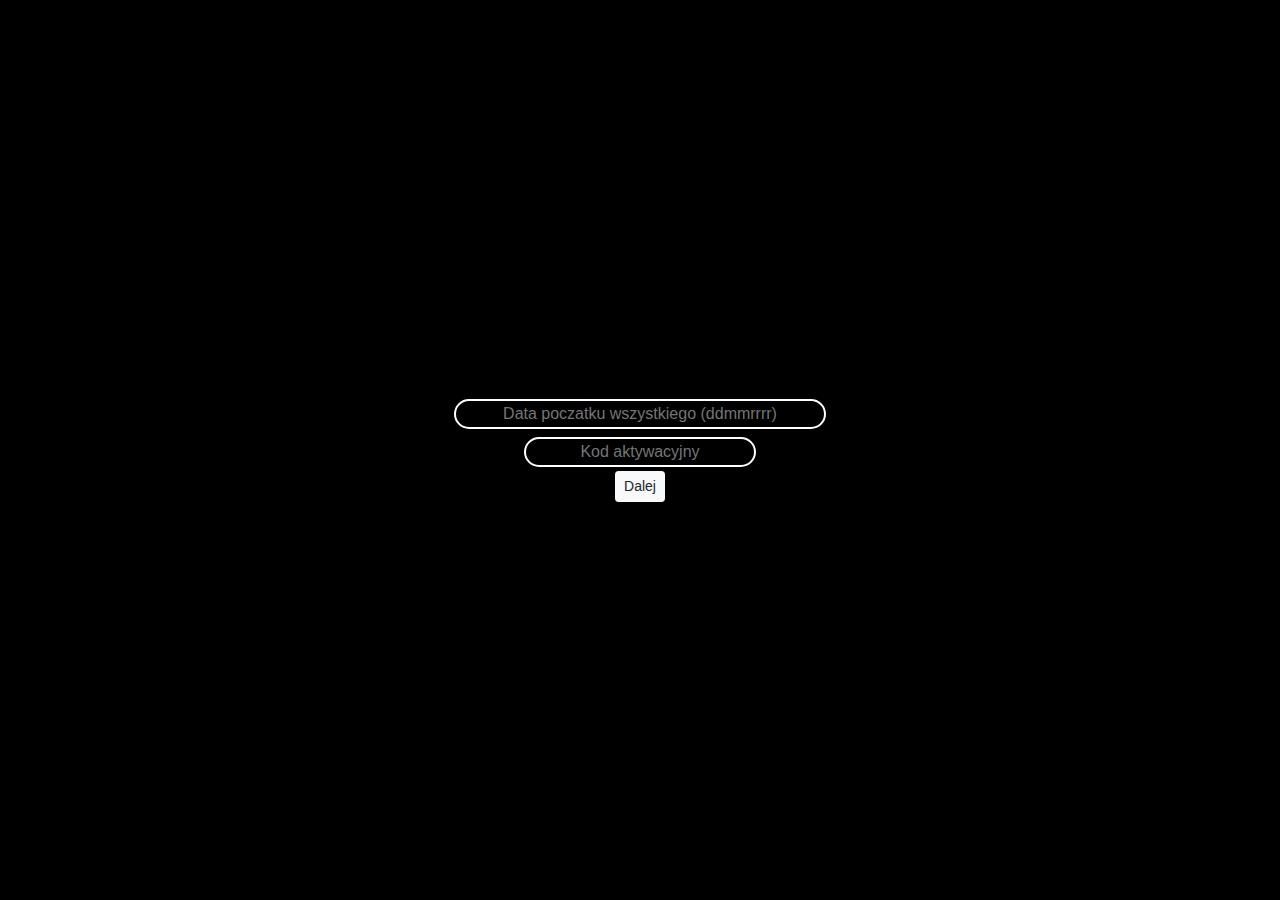
<file: index.html>
<html lang="pl">
<head>
    <meta charset="UTF-8">
    <meta http-equiv="X-UA-Compatible" content="IE=edge">
    <meta name="viewport" content="width=device-width, initial-scale=1.0">
    <link rel="stylesheet" href="./bootstrap.min.css">
    <link rel="stylesheet" href="./styles.css">

    <title>I</title>
</head>
<body>
    <div class="container h-100">
        <div class="row h-100 justify-content-center align-items-center">
                <div class="col-6">
                    <div class="row justify-content-center">
                        <input type="text" class="col-8 bg-transparent text-center text-white" id="password" placeholder="Data poczatku wszystkiego (ddmmrrrr)">
                    </div>
                    <div class="row mt-2 justify-content-center">
                        <input type="password" class="col-5 bg-transparent text-center text-white" id="code" placeholder="Kod aktywacyjny">
                    </div>
                    <div class="row mt-1 justify-content-center">
                        <button onclick="validateDate()" type="button" class="btn btn-light btn-sm">Dalej</button>
                    </div>
                </div>
        </div>
    </div>

    <script src="./sweetalert2/dist/sweetalert2.all.min.js"></script>
    <script>
        var invalidEnteranceAmount = 0;
        function validateDate() { 
            let input = document.getElementById("password");
            let code = document.getElementById("code");
            if(input.value == "04052020" && code.value == "r6xbnPhfanYVLZ")
            {   
                Swal.fire({
                    icon: 'success',
                    title: 'Bingo!',   
                    text: 'Jeszcze jedno...',
                    confirmButtonText: 'Przejdź dalej'
                }).then((result) => {
                    if (result.isConfirmed) {
                            window.location.replace("./second.html");
                        }
                    })
            }
            else
            {
                invalidEnteranceAmount++;
                switch (invalidEnteranceAmount) {
                    case 3:
                        Swal.fire({
                            icon: 'error',
                            title: 'Oops...',
                            text: 'Trzy razy się pomylić, co jest nie tak z Tobą?',
                            confirmButtonText: 'Popraw się!',
                            confirmButtonColor: 'rgba(0,0,0,1)'
                        });
                        break;

                    case 5:
                        Swal.fire({
                            icon: 'error',
                            title: 'To już przesada...',
                            text: '5 razy? Nawet nie próbuj więcej.',
                            confirmButtonText: 'Wstyd!',
                            confirmButtonColor: 'rgba(0,0,0,1)'
                        });
                        break;
                
                    
                    default:
                        Swal.fire({
                            icon: 'error',
                            title: 'Niepoprawny kod',
                            text: 'Nie pamiętasz, naprawdę? Przykro mi...',
                            confirmButtonText: 'Jeszcze raz!',
                            confirmButtonColor: 'rgba(0,0,0,1)'
                        });
                        break;
                }
            }
        }
    </script>
</body>
</html>
</file>
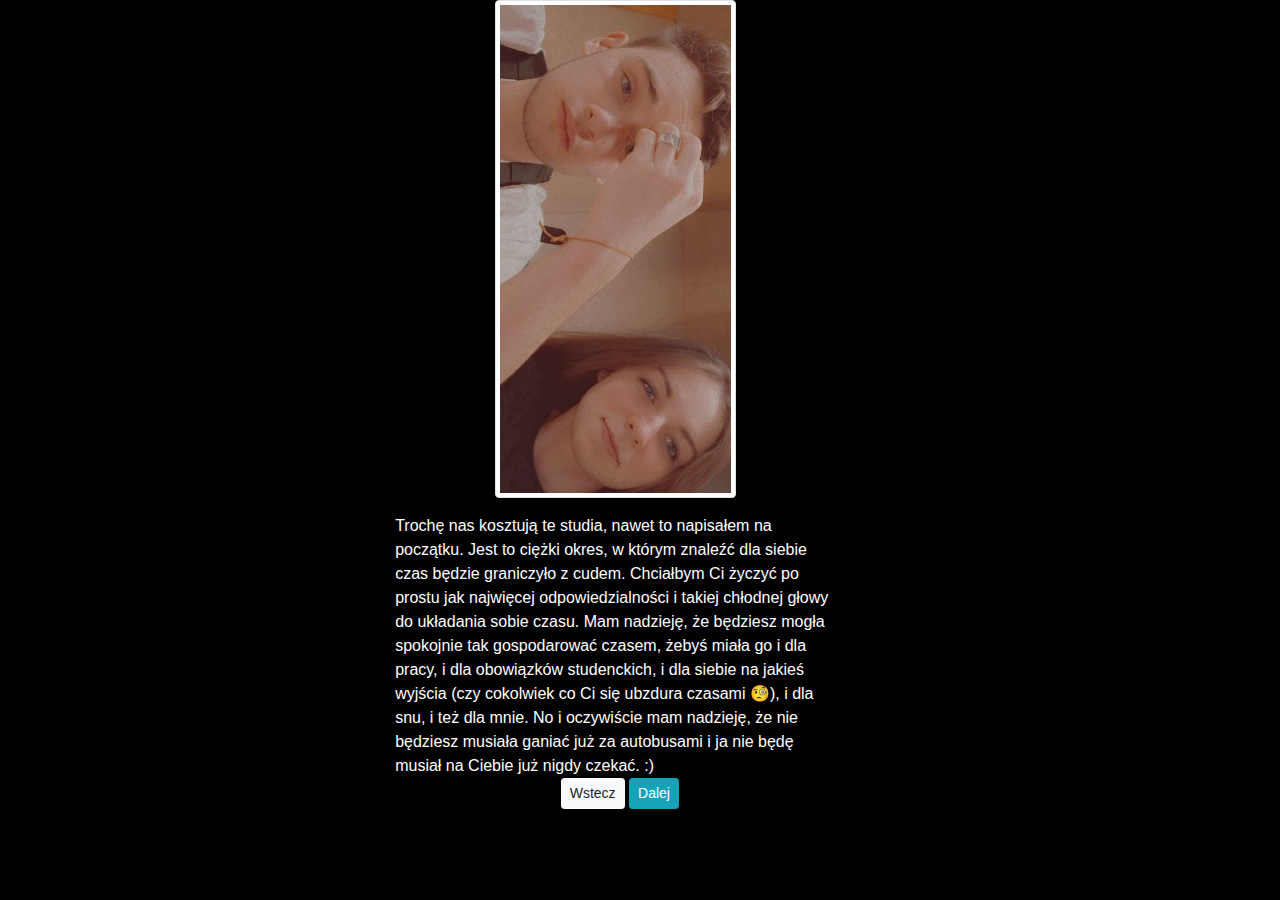
<file: fifth.html>
<html lang="en">
<head>
    <meta charset="UTF-8">
    <meta http-equiv="X-UA-Compatible" content="IE=edge">
    <meta name="viewport" content="width=device-width, initial-scale=1.0">
    <link rel="stylesheet" href="https://maxcdn.bootstrapcdn.com/bootstrap/4.0.0/css/bootstrap.min.css" integrity="sha384-Gn5384xqQ1aoWXA+058RXPxPg6fy4IWvTNh0E263XmFcJlSAwiGgFAW/dAiS6JXm" crossorigin="anonymous">
    <link rel="stylesheet" href="./styles.css">

    <title>V</title>
</head>
<body>
    <div class="container">
        <div class="row justify-content-center align-items-center">
            <div class="col-6">
                <img class="img-fluid rounded img-thumbnail" style="height: 45%; width: 45%; margin-left: 23%;" src="./imgs/third.jpg"/>   
            </div>
        </div>
        <div class="row justify-content-center align-items-center">
            <div class="col-5 mr-5 mt-3 text-white">
                Trochę nas kosztują te studia, nawet to napisałem na początku. Jest to ciężki okres, w którym znaleźć dla siebie czas będzie graniczyło z cudem.
                Chciałbym Ci życzyć po prostu jak najwięcej odpowiedzialności i takiej chłodnej głowy do układania sobie czasu. Mam nadzieję, że będziesz mogła spokojnie tak gospodarować czasem, żebyś
                miała go i dla pracy, i dla obowiązków studenckich, i dla siebie na jakieś wyjścia (czy cokolwiek co Ci się ubzdura czasami 🧐), i dla snu, i też dla 
                mnie. No i oczywiście mam nadzieję, że nie będziesz musiała ganiać już za autobusami i ja nie będę musiał na Ciebie już nigdy czekać. :)
            </div>
        </div>
        <div class="row justify-content-center align-items-center">
            <div class="col-2 text-white">
                <span>
                    <button onclick="previousPage()" type="button" class="btn btn-light btn-sm">Wstecz</button>
                    <button onclick="nextPage()" type="button" class="btn btn-info btn-sm">Dalej</button>
                </span>
            </div>
        </div>
    </div>


    <script>
        function nextPage() {
            window.location.replace("./sixth.html");
        }

        function previousPage() {
            window.location.replace("./fourth.html");
        }
    </script>
</body>
</html>
</file>
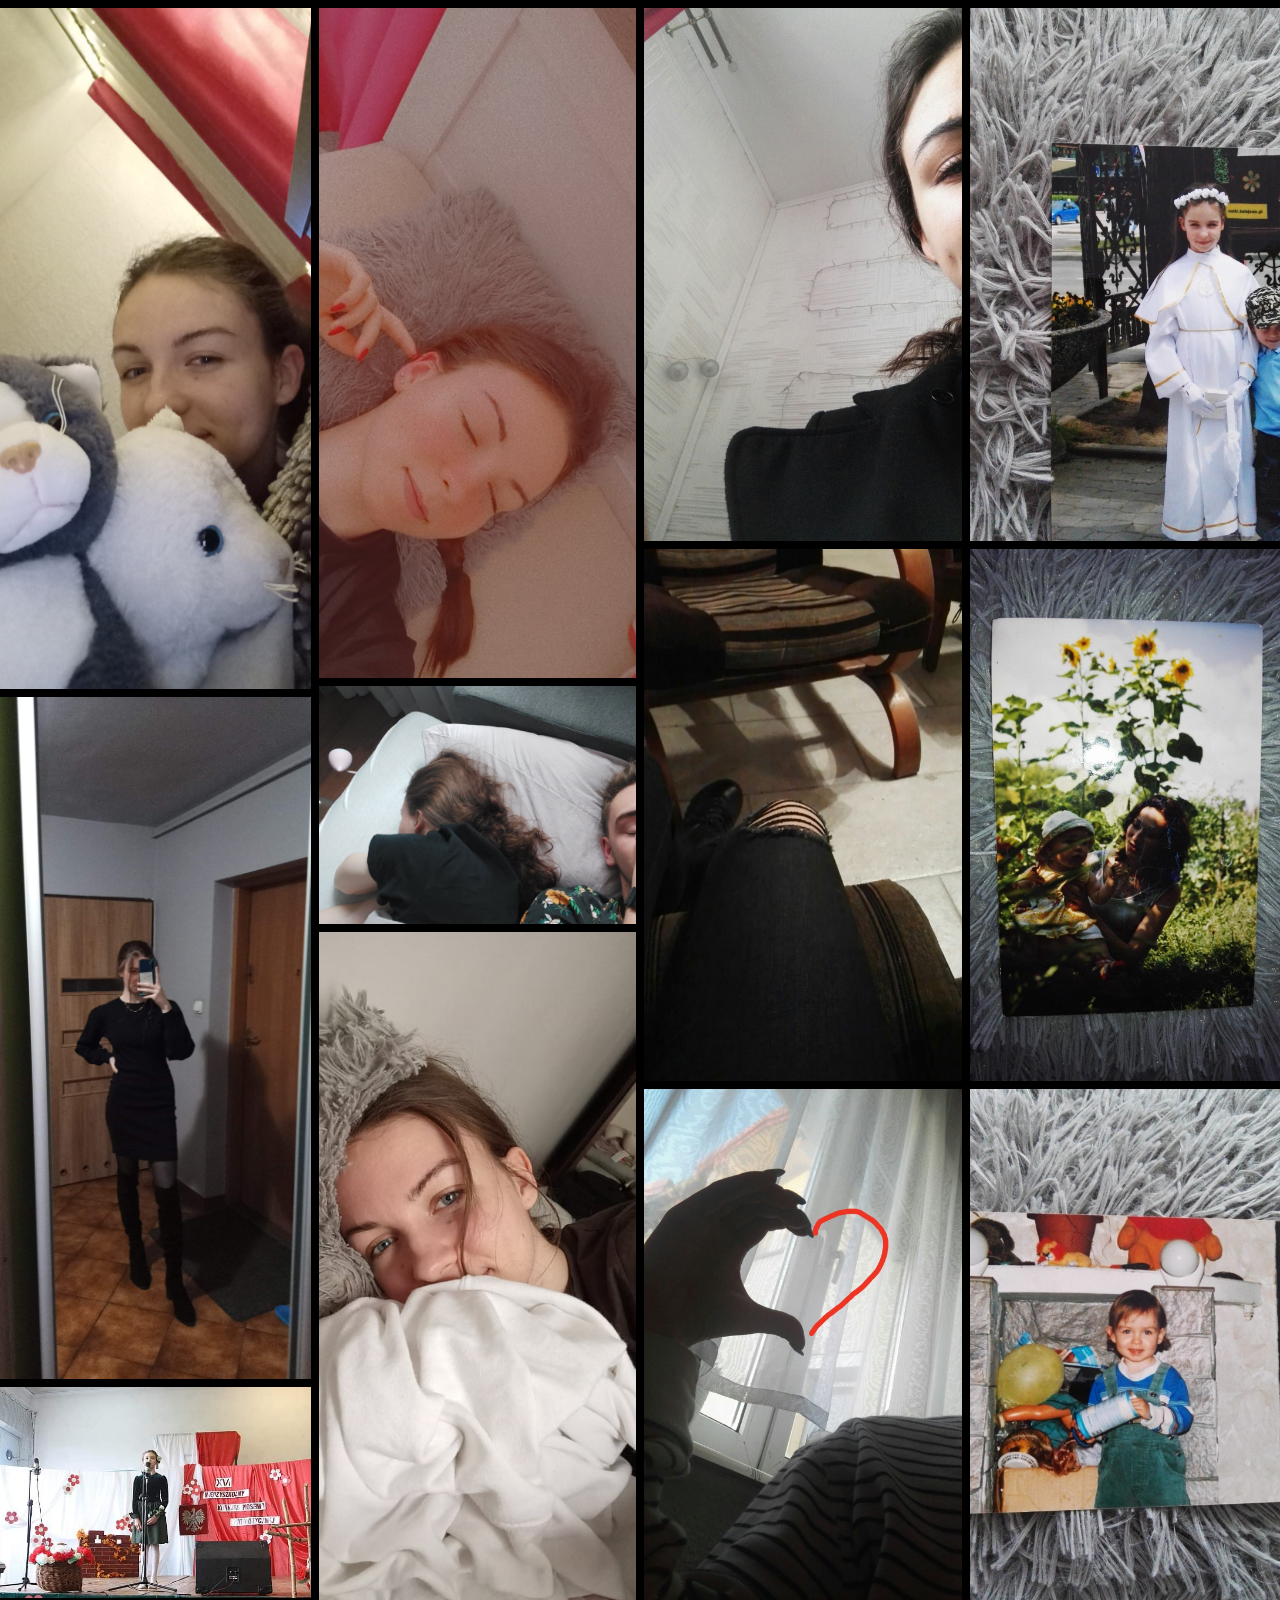
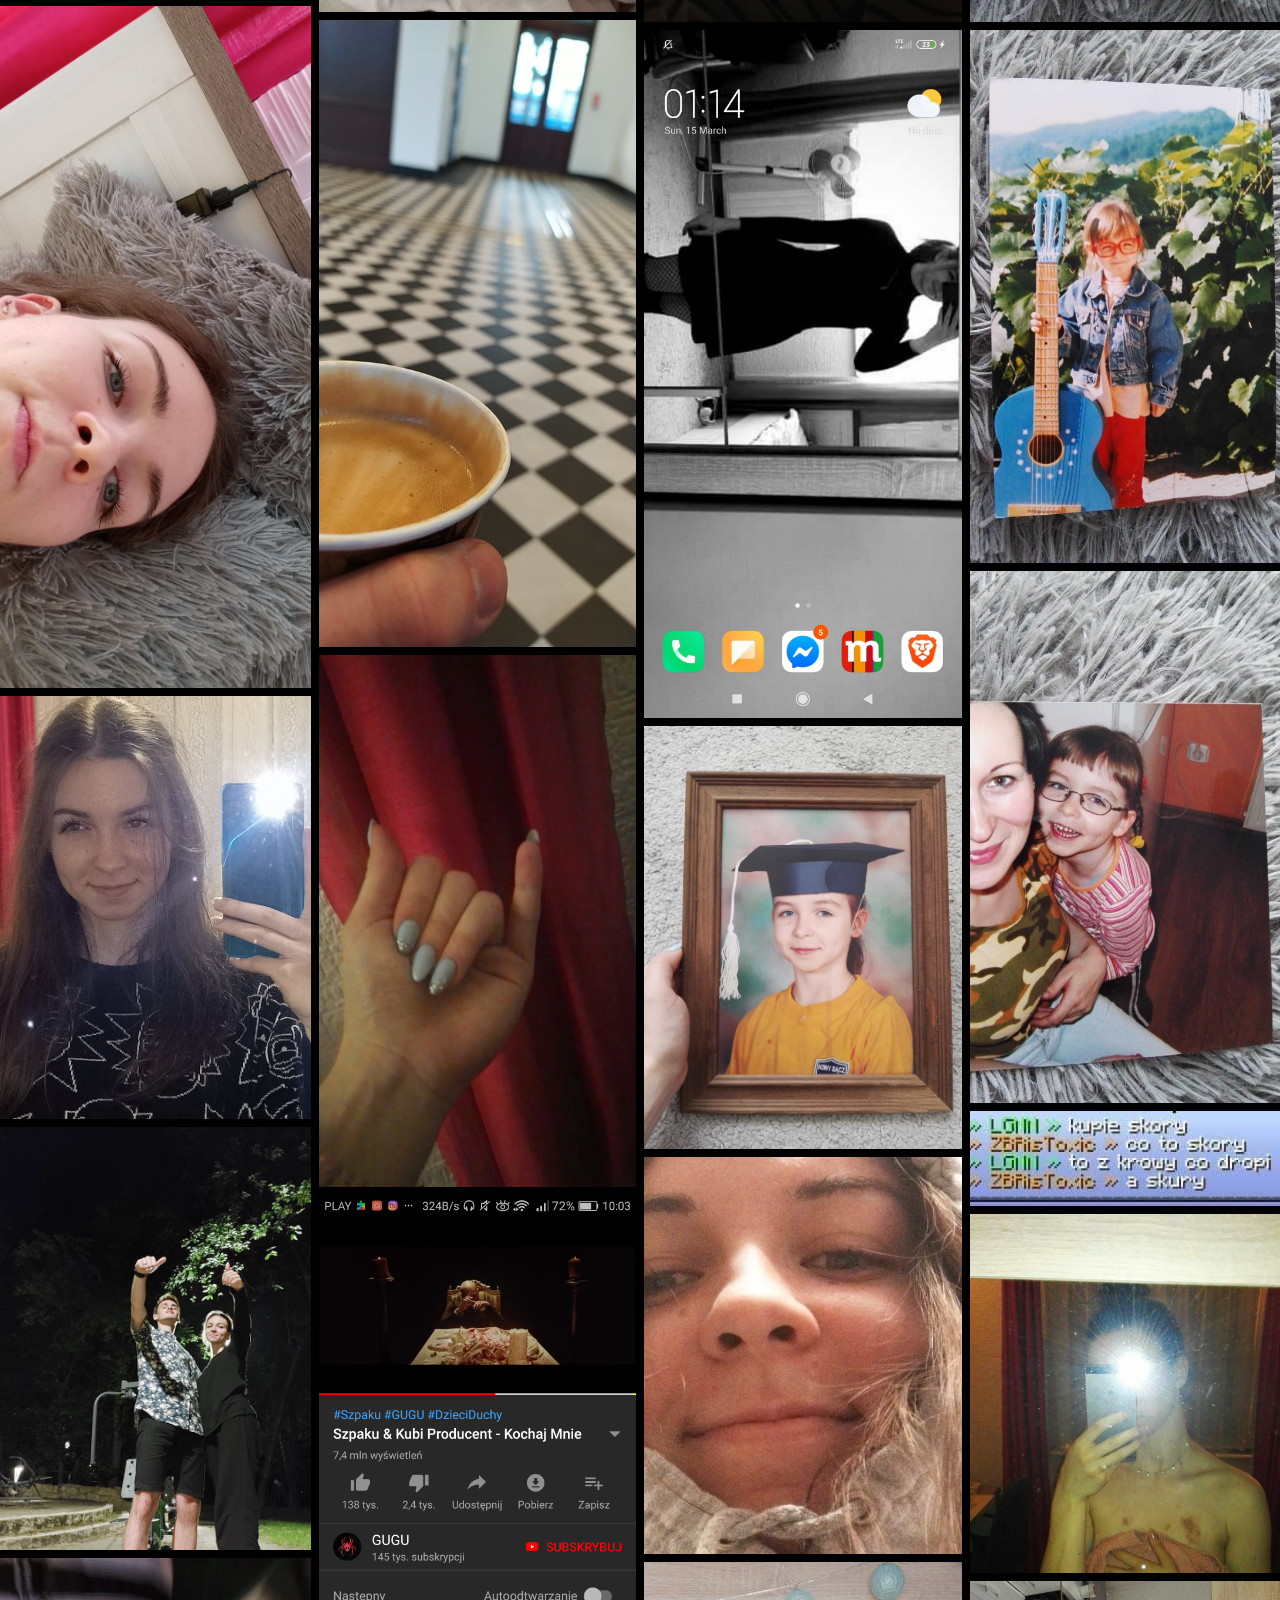
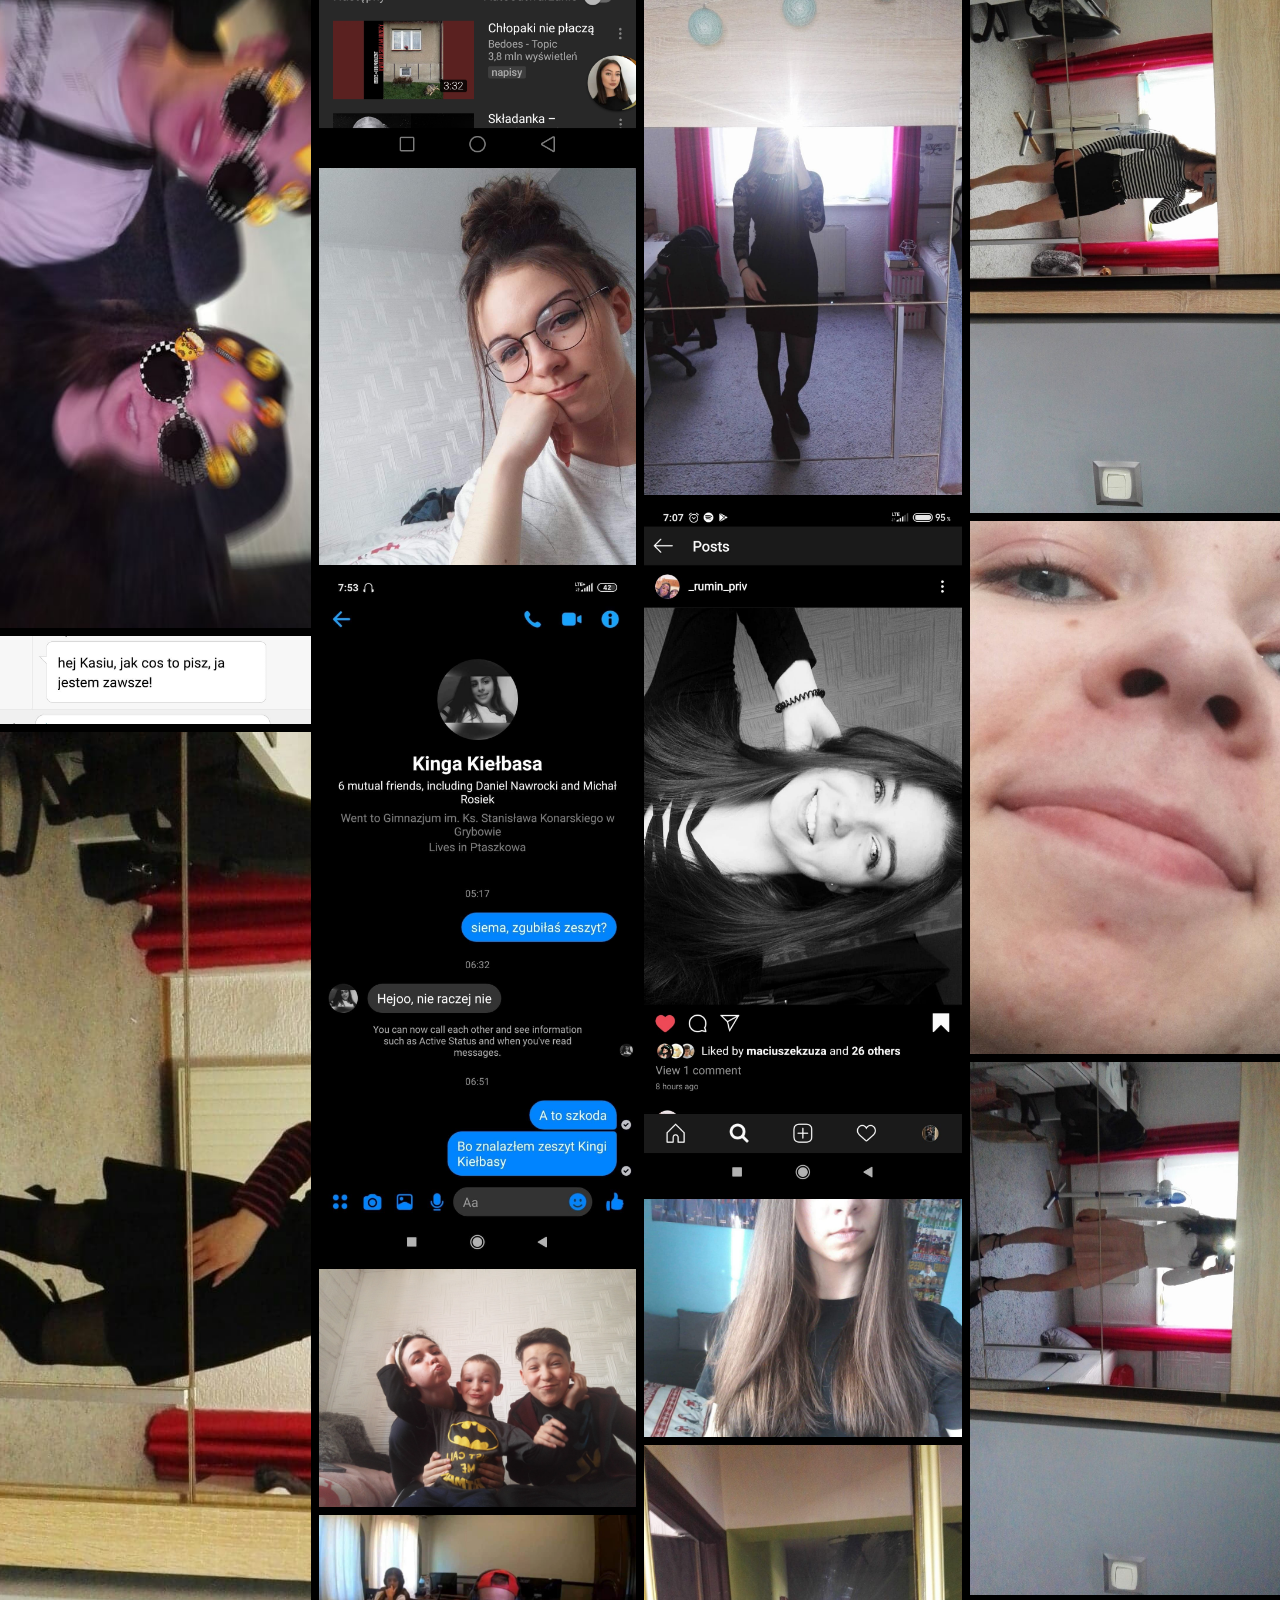
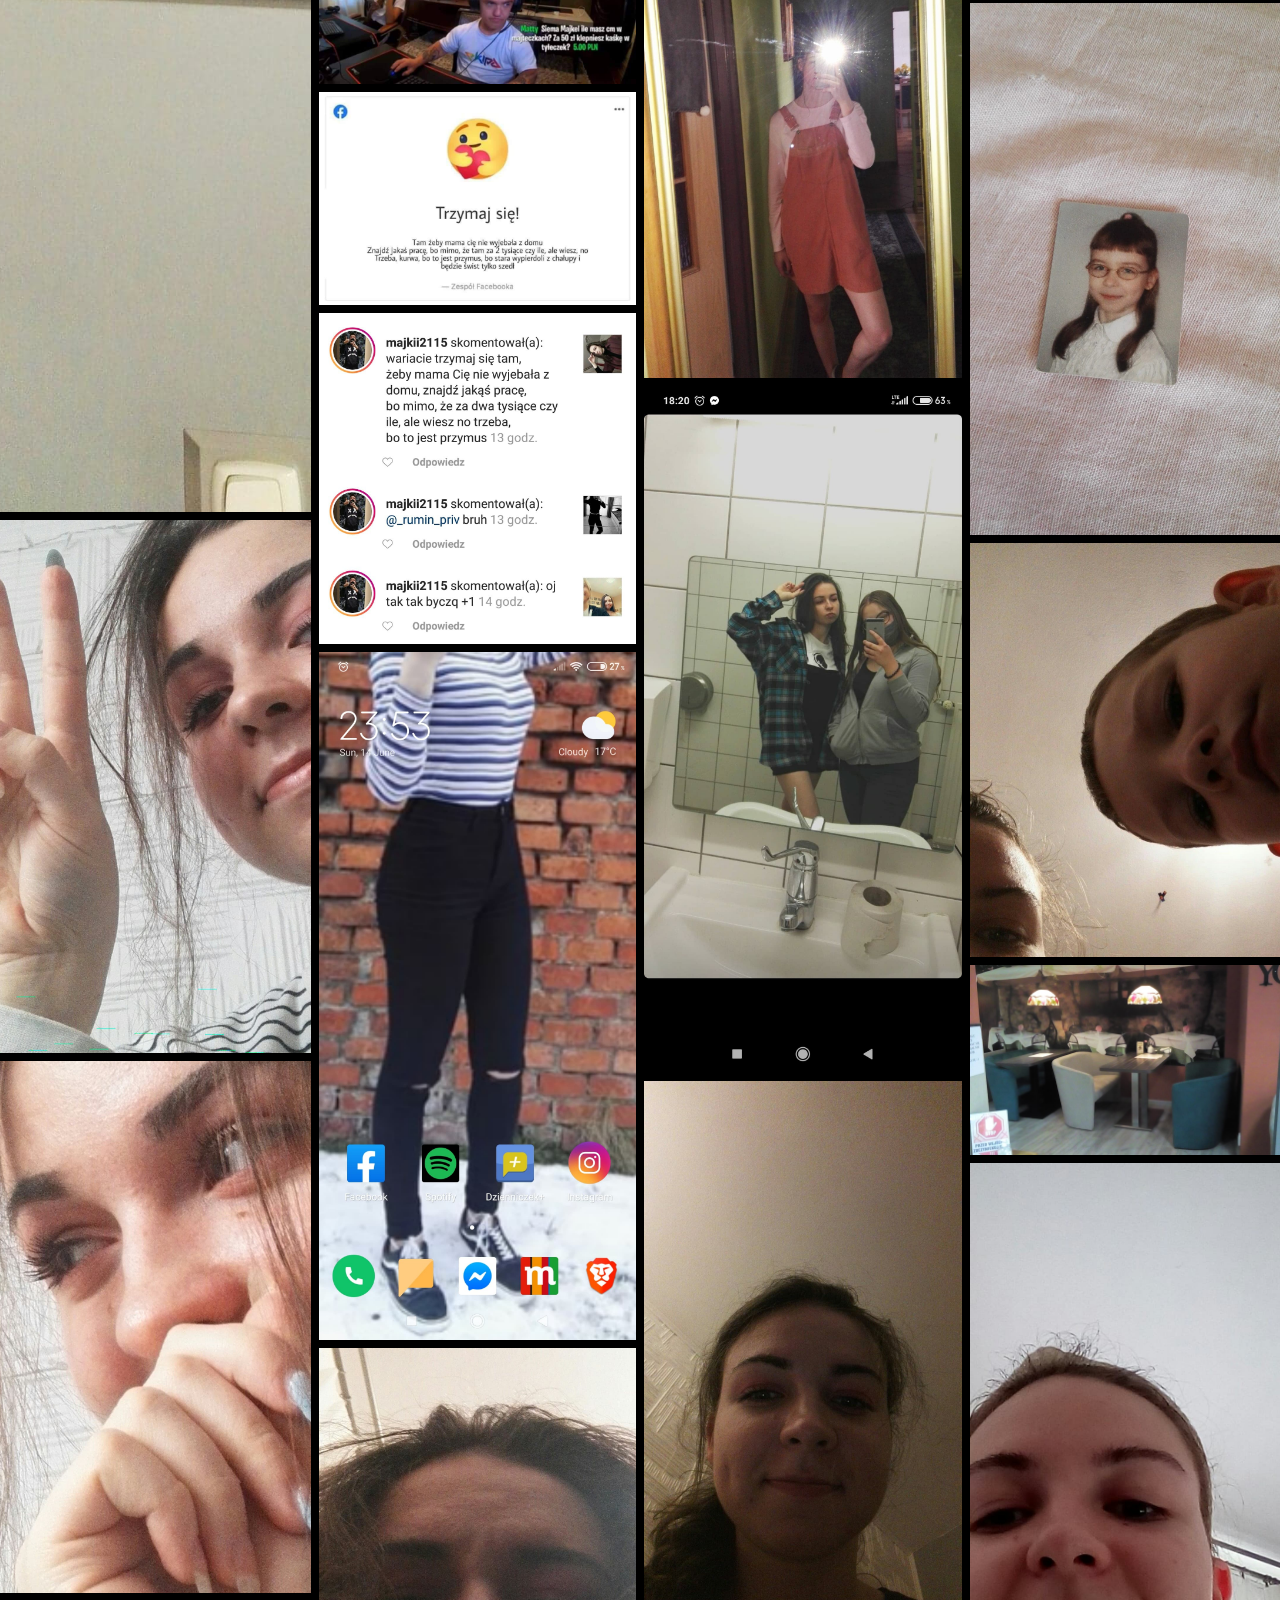
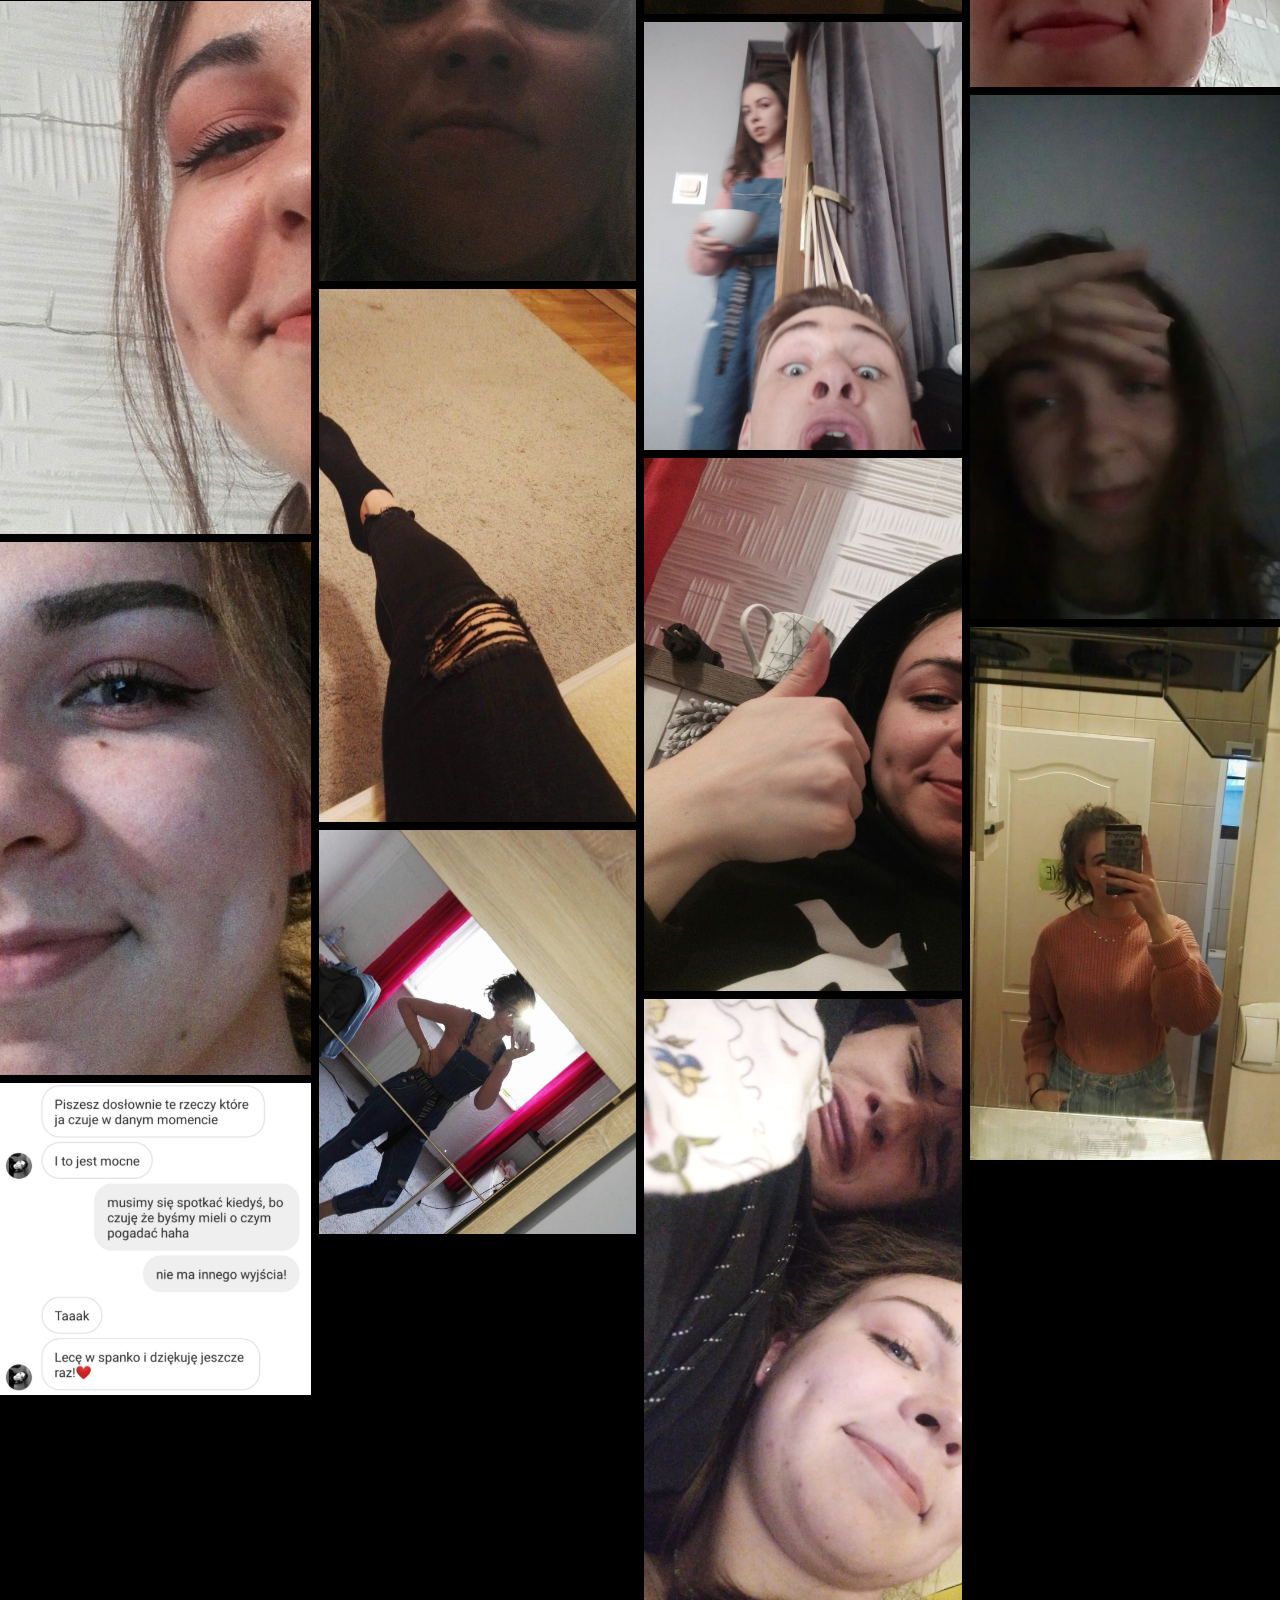
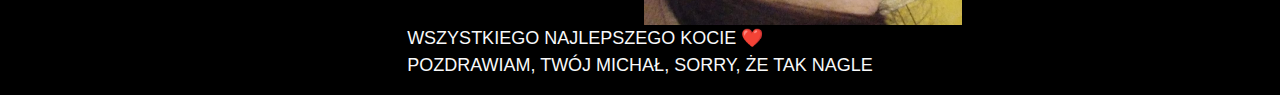
<file: final.html>
<html lang="en">
<head>
    <meta charset="UTF-8">
    <meta http-equiv="X-UA-Compatible" content="IE=edge">
    <meta name="viewport" content="width=device-width, initial-scale=1.0">
    <link rel="stylesheet" href="https://maxcdn.bootstrapcdn.com/bootstrap/4.0.0/css/bootstrap.min.css" integrity="sha384-Gn5384xqQ1aoWXA+058RXPxPg6fy4IWvTNh0E263XmFcJlSAwiGgFAW/dAiS6JXm" crossorigin="anonymous">
    <link rel="stylesheet" href="./styles.css">

    <title>STO LAT SLONECZKO</title>
</head>
<body>
    <div class="row">
        <div class="column">
          <img src="./imgs/1.jpg">
          <img src="./imgs/2.jpg">
          <img src="./imgs/3.jpg">
          <img src="./imgs/4.jpg">
          <img src="./imgs/6.jpg">
          <img src="./imgs/5.jpg">
          <img src="./imgs/7.jpg">
          <img src="./imgs/27.jpg">
          <img src="./imgs/28.jpg">
          <img src="./imgs/29.jpg">
          <img src="./imgs/30.jpg">
          <img src="./imgs/31.jpg">
          <img src="./imgs/32.jpg">
          <img src="./imgs/33.jpg">
        </div>
        <div class="column">
          <img src="./imgs/8.jpg">
          <img src="./imgs/9.jpg">
          <img src="./imgs/10.jpg">
          <img src="./imgs/11.jpg">
          <img src="./imgs/12.jpg">
          <img src="./imgs/13.png">
          <img src="./imgs/36.jpg">
          <img src="./imgs/37.jpg">
          <img src="./imgs/38.jpg">
          <img src="./imgs/39.jpg">
          <img src="./imgs/40.jpg">
          <img src="./imgs/41.jpg">
          <img src="./imgs/42.jpg">
          <img src="./imgs/43.jpg">
          <img src="./imgs/44.jpg">
          <img src="./imgs/45.jpg">
        </div>
        <div class="column">
          <img src="./imgs/14.jpg">
          <img src="./imgs/15.jpg">
          <img src="./imgs/16.jpg">
          <img src="./imgs/17.jpg">
          <img src="./imgs/18.jpg">
          <img src="./imgs/19.jpg">
          <img src="./imgs/20.jpg">
          <img src="./imgs/46.jpg">
          <img src="./imgs/47.jpg">
          <img src="./imgs/48.jpg">
          <img src="./imgs/49.jpg">
          <img src="./imgs/50.jpg">
          <img src="./imgs/51.jpg">
          <img src="./imgs/52.jpg">
          <img src="./imgs/54.jpg">

        </div>
        <div class="column">
            <img src="./imgs/21.jpg">
            <img src="./imgs/22.jpg">
            <img src="./imgs/23.jpg">
            <img src="./imgs/24.jpg">
            <img src="./imgs/25.jpg">
            <img src="./imgs/26.jpg">
            <img src="./imgs/55.jpg">
            <img src="./imgs/56.jpg">
            <img src="./imgs/57.jpg">
            <img src="./imgs/58.jpg">
            <img src="./imgs/59.jpg">
            <img src="./imgs/60.jpg">
            <img src="./imgs/61.jpg">
            <img src="./imgs/62.jpg">
            <img src="./imgs/63.jpg">
            <img src="./imgs/64.jpg">
        </div>
      </div>
      <div class="row justify-content-center align-items-center">
        <p class="text-light" style="font-size: large;">
          WSZYSTKIEGO NAJLEPSZEGO KOCIE ❤️ <br/>
          POZDRAWIAM, TWÓJ MICHAŁ, SORRY, ŻE TAK NAGLE
        </p>
      </div>
</body>
</html>
</file>
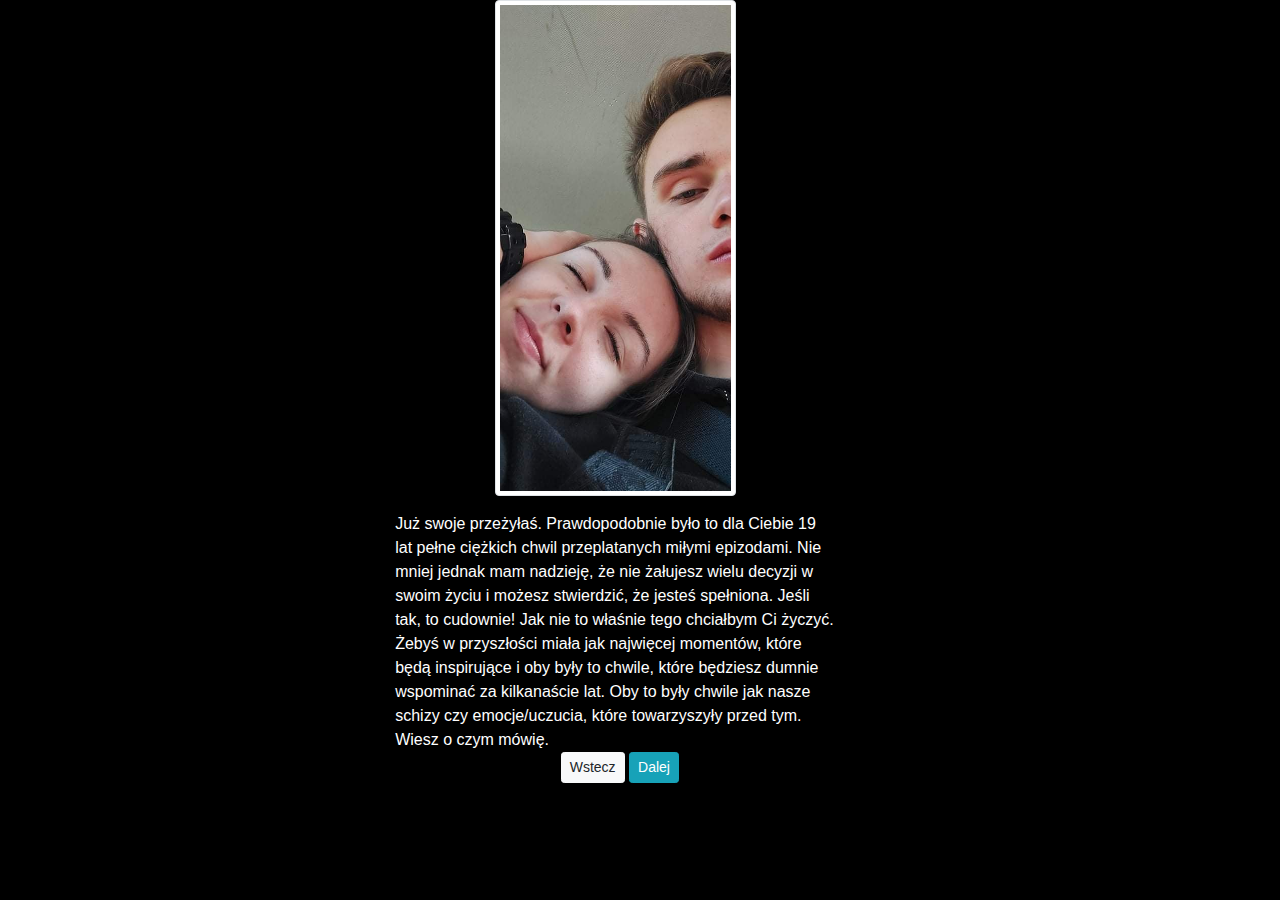
<file: fourth.html>
<html lang="en">
<head>
    <meta charset="UTF-8">
    <meta http-equiv="X-UA-Compatible" content="IE=edge">
    <meta name="viewport" content="width=device-width, initial-scale=1.0">
    <link rel="stylesheet" href="https://maxcdn.bootstrapcdn.com/bootstrap/4.0.0/css/bootstrap.min.css" integrity="sha384-Gn5384xqQ1aoWXA+058RXPxPg6fy4IWvTNh0E263XmFcJlSAwiGgFAW/dAiS6JXm" crossorigin="anonymous">
    <link rel="stylesheet" href="./styles.css">

    <title>IV</title>
</head>
<body>
    <div class="container">
        <div class="row justify-content-center align-items-center">
            <div class="col-6">
                <img class="img-fluid rounded img-thumbnail" style="height: 45%; width: 45%; margin-left: 23%;" src="./imgs/second.jpg"/>   
            </div>
        </div>
        <div class="row justify-content-center align-items-center">
            <div class="col-5 mr-5 mt-3 text-white">
               Już swoje przeżyłaś. Prawdopodobnie było to dla Ciebie 19 lat pełne ciężkich chwil przeplatanych miłymi epizodami. Nie mniej jednak mam nadzieję, że nie żałujesz wielu decyzji w swoim życiu i możesz
               stwierdzić, że jesteś spełniona. Jeśli tak, to cudownie! Jak nie to właśnie tego chciałbym Ci życzyć. Żebyś w przyszłości miała jak najwięcej momentów, które będą inspirujące i 
               oby były to chwile, które będziesz dumnie wspominać za kilkanaście lat. Oby to były chwile jak nasze schizy czy emocje/uczucia, które towarzyszyły przed tym. Wiesz o czym mówię.
            </div>
        </div>
        <div class="row justify-content-center align-items-center">
            <div class="col-2 text-white">
                <span>
                    <button onclick="previousPage()" type="button" class="btn btn-light btn-sm">Wstecz</button>
                    <button onclick="nextPage()" type="button" class="btn btn-info btn-sm">Dalej</button>
                </span>
            </div>
        </div>
    </div>


    <script>
        function nextPage() {
            window.location.replace("./fifth.html");
        }

        function previousPage() {
            window.location.replace("./third.html");
        }
    </script>
</body>
</html>
</file>
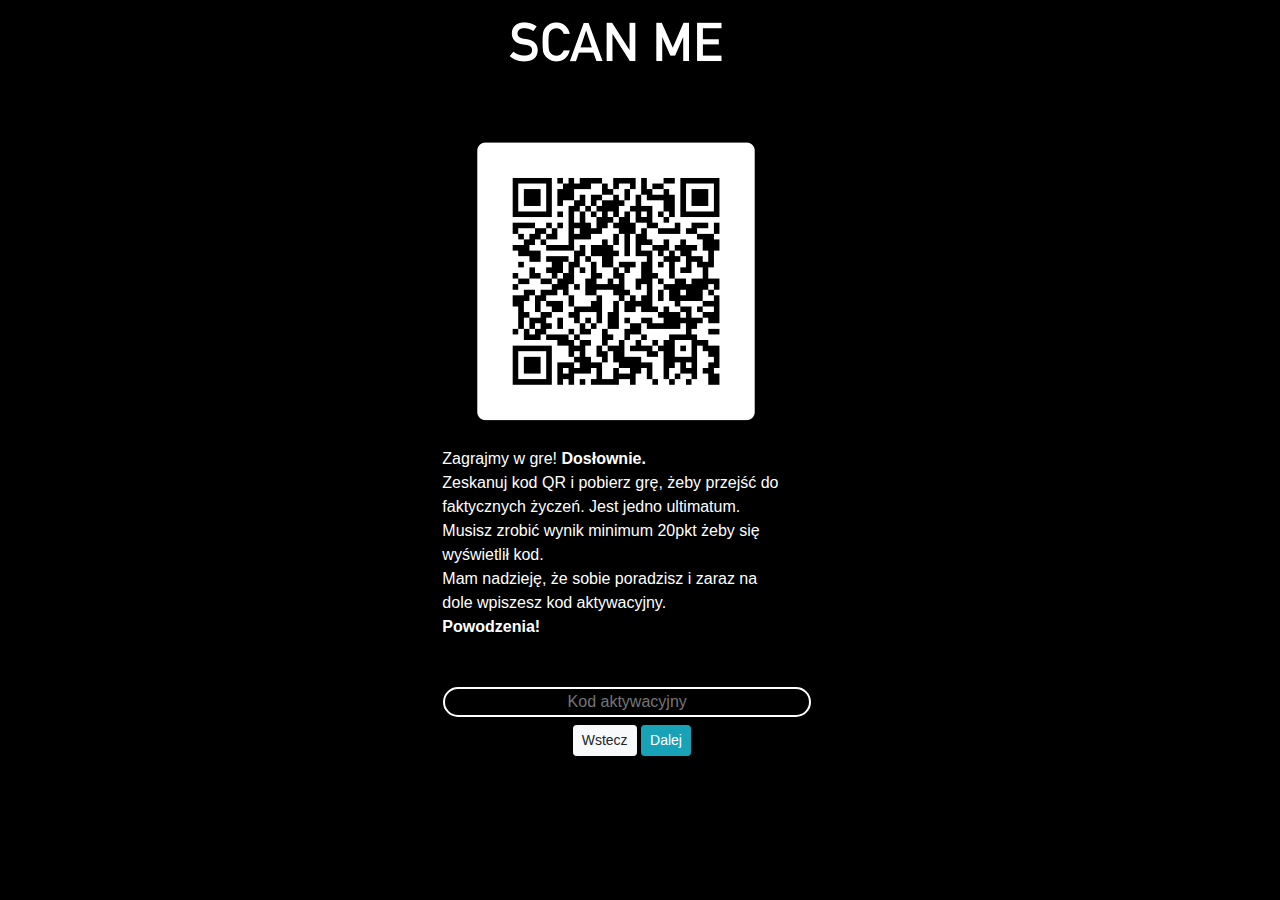
<file: second.html>
<html lang="en">
<head>
    <meta charset="UTF-8">
    <meta http-equiv="X-UA-Compatible" content="IE=edge">
    <meta name="viewport" content="width=device-width, initial-scale=1.0">
    <link rel="stylesheet" href="https://maxcdn.bootstrapcdn.com/bootstrap/4.0.0/css/bootstrap.min.css" integrity="sha384-Gn5384xqQ1aoWXA+058RXPxPg6fy4IWvTNh0E263XmFcJlSAwiGgFAW/dAiS6JXm" crossorigin="anonymous">
    <link rel="stylesheet" href="./styles.css">

    <title>II</title>
</head>
<body>
    <div class="container h-100">
        <div class="row justify-content-center align-items-center">
            <div class="col-4">
                <img class="img-fluid" src= "./imgs/frame.png"/>   
            </div>
        </div>
        <div class="row justify-content-center align-items-center">
            <div class="col-4 mr-5 mt-3 text-white">
                Zagrajmy w gre! <b>Dosłownie.</b> </br>
                Zeskanuj kod QR i pobierz grę, żeby przejść do faktycznych życzeń. Jest jedno ultimatum. Musisz zrobić wynik minimum 20pkt żeby się wyświetlił kod. <br/>
                Mam nadzieję, że sobie poradzisz i zaraz na dole wpiszesz kod aktywacyjny. <br/>
                <b>Powodzenia!</b>
            </div>
        </div>
        <div class="row justify-content-center align-items-center">
            <div class="col-5 ml-5 mt-5 text-white">
                <input type="text" class="col-10 bg-transparent text-center text-white" id="code" placeholder="Kod aktywacyjny">
            </div>
        </div>
        <div class="row justify-content-center align-items-center">
            <div class="col-2 mt-2 ml-4 text-white">
                <span>
                    <button onclick="previousPage()" type="button" class="btn btn-light btn-sm">Wstecz</button>
                    <button onclick="validateCode()" type="button" class="btn btn-info btn-sm">Dalej</button>
                </span>
            </div>
        </div>
    </div>


    <script src="./sweetalert2/dist/sweetalert2.all.min.js"></script>
    <script>
        function validateCode() {
            let code = document.getElementById("code").value;
            if(code == "WYJDZ_ZA_MNIE") {
                Swal.fire({
                    icon: 'success',
                    title: 'Gratulacje!',   
                    text: 'Koniec zabawy, teraz przejdźmy do konkretów...',
                    confirmButtonText: "Życzenia, czas start!"
                }).then((result) => {
                    if (result.isConfirmed) {
                            window.location.replace("./third.html");
                        }
                    })
            }
            else {
                Swal.fire({
                    icon: 'error',
                    title: 'Oops...',
                    text: 'Oszuście, co to za niepoprawny kod?',
                    confirmButtonText: 'Popraw się!',
                    confirmButtonColor: 'rgba(0,0,0,1)'
                });
            }
        }

        function previousPage() {
            window.location.replace("./index.html");
        }
    </script>
</body>
</html>
</file>
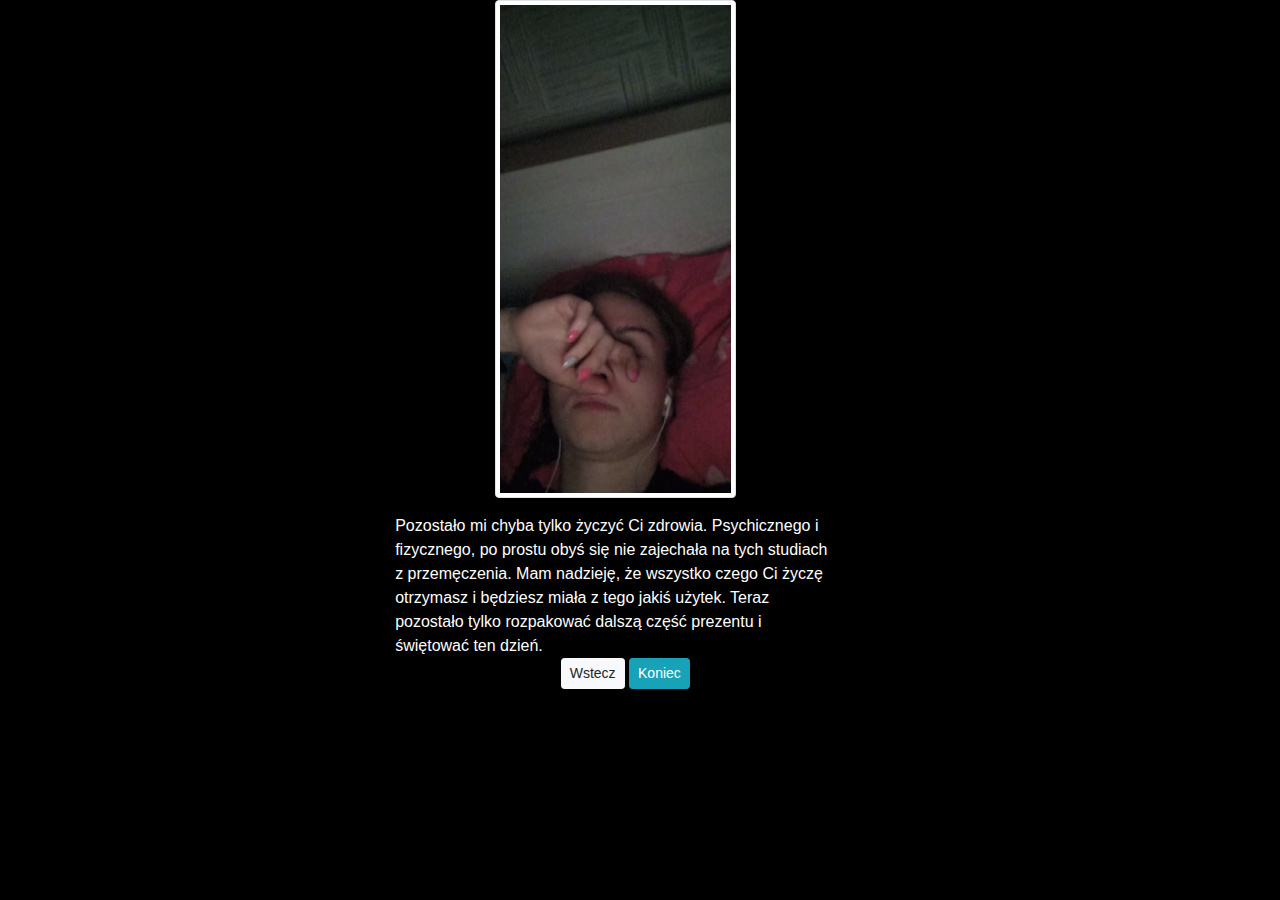
<file: sixth.html>
<html lang="en">
<head>
    <meta charset="UTF-8">
    <meta http-equiv="X-UA-Compatible" content="IE=edge">
    <meta name="viewport" content="width=device-width, initial-scale=1.0">
    <link rel="stylesheet" href="https://maxcdn.bootstrapcdn.com/bootstrap/4.0.0/css/bootstrap.min.css" integrity="sha384-Gn5384xqQ1aoWXA+058RXPxPg6fy4IWvTNh0E263XmFcJlSAwiGgFAW/dAiS6JXm" crossorigin="anonymous">
    <link rel="stylesheet" href="./styles.css">

    <title>VI</title>
</head>
<body>
    <div class="container">
        <div class="row justify-content-center align-items-center">
            <div class="col-6">
                <img class="img-fluid rounded img-thumbnail" style="height: 45%; width: 45%; margin-left: 23%;" src="./imgs/fourth.jpg"/>   
            </div>
        </div>
        <div class="row justify-content-center align-items-center">
            <div class="col-5 mr-5 mt-3 text-white">
                Pozostało mi chyba tylko życzyć Ci zdrowia. Psychicznego i fizycznego, po prostu obyś się nie zajechała na tych studiach z przemęczenia. 
                Mam nadzieję, że wszystko czego Ci życzę otrzymasz i będziesz miała z tego jakiś użytek. Teraz pozostało tylko rozpakować dalszą część prezentu i świętować ten dzień.
            </div>
        </div>
        <div class="row justify-content-center align-items-center">
            <div class="col-2 text-white">
                <span>
                    <button onclick="previousPage()" type="button" class="btn btn-light btn-sm">Wstecz</button>
                    <button onclick="nextPage()" type="button" class="btn btn-info btn-sm">Koniec</button>
                </span>
            </div>
        </div>
    </div>


    <script>
        function nextPage() {
            window.location.replace("./final.html");
        }

        function previousPage() {
            window.location.replace("./fifth.html");
        }
    </script>
</body>
</html>
</file>
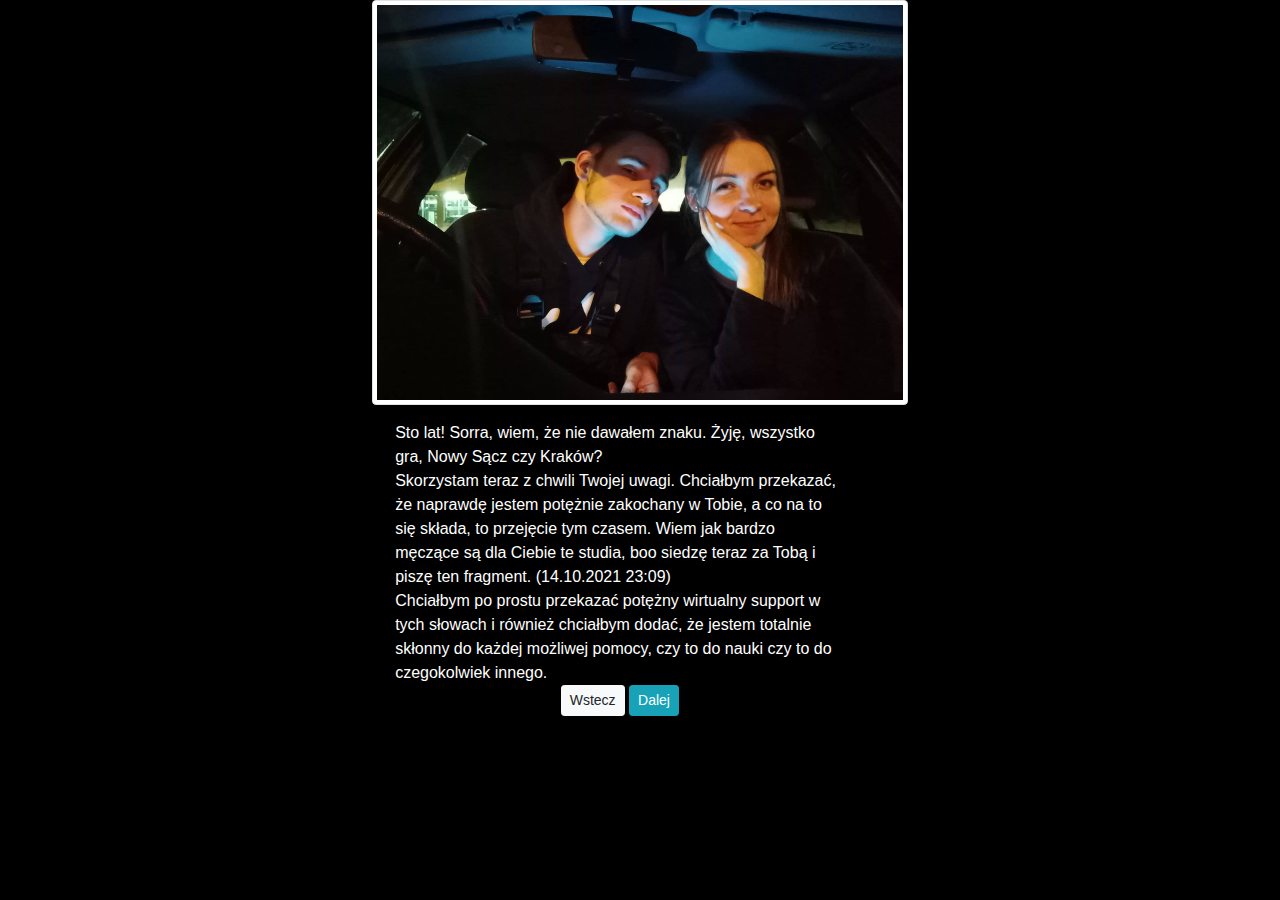
<file: third.html>
<html lang="en">
<head>
    <meta charset="UTF-8">
    <meta http-equiv="X-UA-Compatible" content="IE=edge">
    <meta name="viewport" content="width=device-width, initial-scale=1.0">
    <link rel="stylesheet" href="https://maxcdn.bootstrapcdn.com/bootstrap/4.0.0/css/bootstrap.min.css" integrity="sha384-Gn5384xqQ1aoWXA+058RXPxPg6fy4IWvTNh0E263XmFcJlSAwiGgFAW/dAiS6JXm" crossorigin="anonymous">
    <link rel="stylesheet" href="./styles.css">

    <title>III</title>
</head>
<body>
    <div class="container">
        <div class="row justify-content-center align-items-center">
            <div class="col-6">
                <img class="img-fluid rounded img-thumbnail mx-auto" src="./imgs/pierwsze.jpg"/>   
            </div>
        </div>
        <div class="row justify-content-center align-items-center">
            <div class="col-5 mr-5 mt-3 text-white">
                Sto lat! Sorra, wiem, że nie dawałem znaku. Żyję, wszystko gra, Nowy Sącz czy Kraków? <br/> Skorzystam teraz z chwili Twojej uwagi. Chciałbym przekazać, że naprawdę jestem potężnie zakochany w Tobie,
                a co na to się składa, to przejęcie tym czasem. Wiem jak bardzo męczące są dla Ciebie te studia, boo siedzę teraz za Tobą
                i piszę ten fragment. (14.10.2021 23:09) <br/>
                Chciałbym po prostu przekazać potężny wirtualny support w tych słowach i również chciałbym dodać, że jestem totalnie 
                skłonny do każdej możliwej pomocy, czy to do nauki czy to do czegokolwiek innego. 
            </div>
        </div>
        <div class="row justify-content-center align-items-center">
            <div class="col-2 text-white">
                <span>
                    <button onclick="previousPage()" type="button" class="btn btn-light btn-sm">Wstecz</button>
                    <button onclick="nextPage()" type="button" class="btn btn-info btn-sm">Dalej</button>
                </span>
            </div>
        </div>
    </div>


    <script>
        function nextPage() {
            window.location.replace("./fourth.html");
        }

        function previousPage() {
            window.location.replace("./second.html");
        }
    </script>
</body>
</html>
</file>
<file: styles.css>
body {
    background-color: black;
}
#password {
    border-radius: 15px;
    border-width: 2px;
    border-style: solid;
    border-color: white;
}
#code {
    border-radius: 15px;
    border-width: 2px;
    border-style: solid;
    border-color: white;
}


.row {
    display: flex;
    flex-wrap: wrap;
    padding: 0 4px;
}

/* Create four equal columns that sits next to each other */
.column {
flex: 25%;
max-width: 25%;
padding: 0 4px;
}

.column img {
margin-top: 8px;
vertical-align: middle;
width: 100%;
}

/* Responsive layout - makes a two column-layout instead of four columns */
@media screen and (max-width: 800px) {
.column {
    flex: 50%;
    max-width: 50%;
}
}

/* Responsive layout - makes the two columns stack on top of each other instead of next to each other */
@media screen and (max-width: 600px) {
.column {
    flex: 100%;
    max-width: 100%;
}
}
</file>
